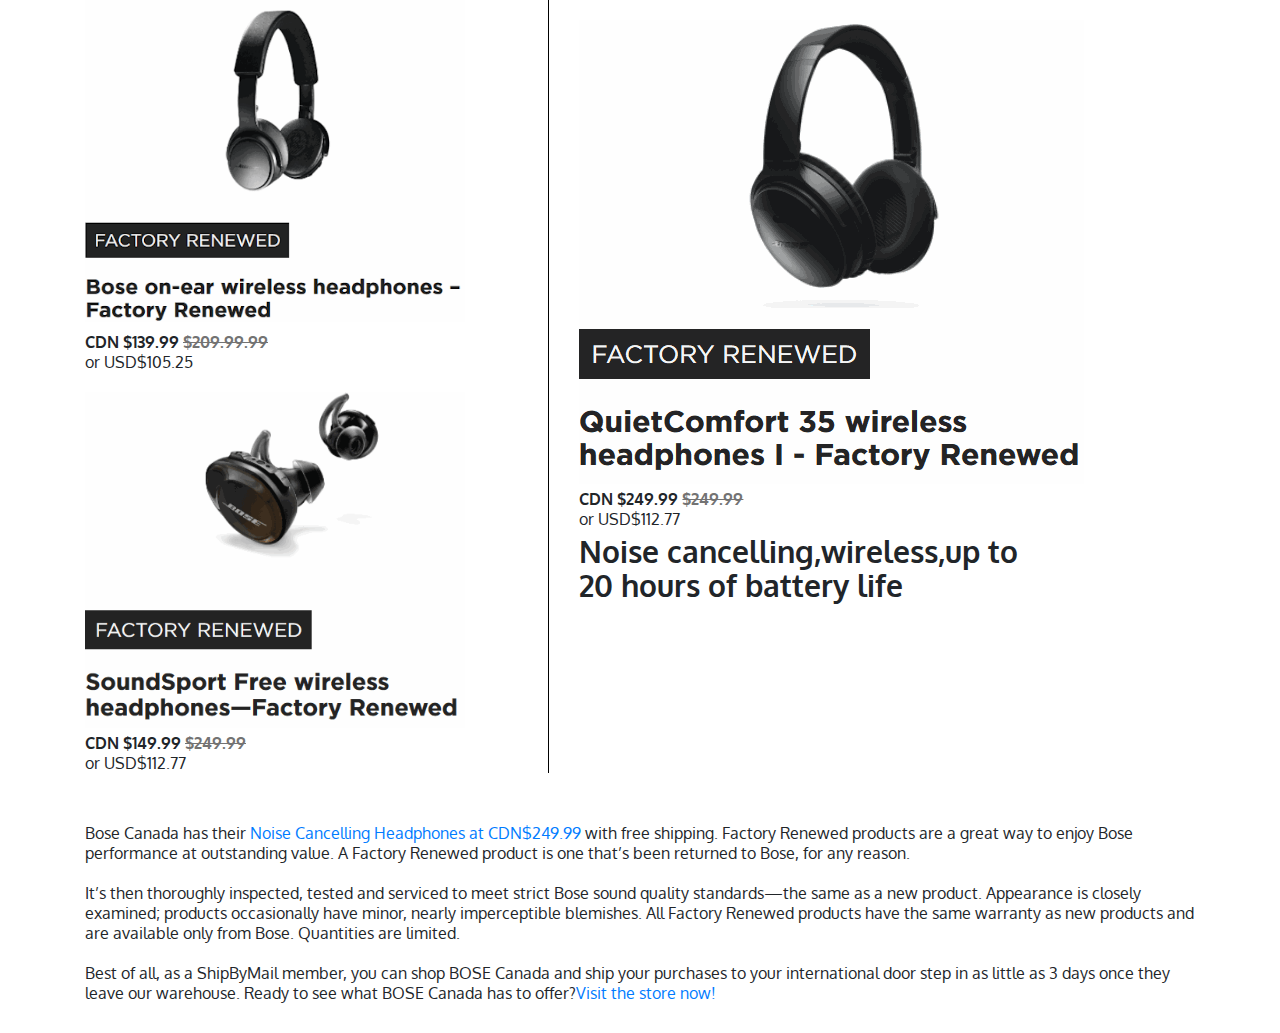
<file: mail.html>
<!DOCTYPE html PUBLIC "-//W3C//DTD XHTML 1.0 Transitional//EN" "http://www.w3.org/TR/xhtml1/DTD/xhtml1-transitional.dtd">
<html xmlns="http://www.w3.org/1999/xhtml">
<head>
  <meta http-equiv="Content-Type" content="text/html; charset=UTF-8" />
  <meta name="viewport" content="width=device-width, initial-scale=1" />
  <title>Oxygen Confirm</title>

  <style type="text/css">
    * {
      font-family: Helvetica, Arial, sans-serif;
    }

    body {
      -webkit-font-smoothing: antialiased;
      -webkit-text-size-adjust: none;
      width: 100% !important;
      margin: 0 !important;
      height: 100%;
      color: #212529;
    }

    
  </style>

  <style type="text/css" media="screen">
    @import url(http://fonts.googleapis.com/css?family=Oxygen:400,700);
  </style>

  <style type="text/css" media="screen">
    @media screen {
      /* Thanks Outlook 2013! */
      * {
        font-family: 'Oxygen', 'Helvetica Neue', 'Arial', 'sans-serif' !important;
      }
    }
  


    table[class="main-container"] {
      width: 1140px !important;
      padding-left:15px;
      padding-right:15px;
    }

  /* Mobile styles */
   @media only screen and (min-width: 768px) and (max-width: 991px) {
      table[class="main-container"] {
         width: 774px !important;
      }
    }
    /* Mobile styles */
    @media only screen and (max-width: 767px) {
      table[class="main-container"] {
         width: 100% !important;
      }
    }
  </style>
</head>

<body>
<table align="center" cellpadding="0" cellspacing="0" width="100%">
  <tr>
    <td align="center" valign="top" width="100%">
      <center>
        <table cellspacing="0" cellpadding="0" class="main-container">
            <tr>
              <td valign="top" style="border-right: 1px solid black;">
                  <table cellspacing="0" cellpadding="0" width="100%">
                    <tr><td><img src="images/1-1.png" alt="" style="width:380px"></td></tr>
                    <tr><td style="height:10px;"></td></tr>
                    <tr><td style="color:#212529;"><b>CDN $139.99 <strike style="color: #737373;">$209.99.99</strike></b></td></tr>
                    <tr><td>or USD$105.25</td></tr>
                  </table>
                  <table cellspacing="0" cellpadding="0" width="100%">
                      <tr><td style="height:20px;"></td></tr>
                      <tr><td><img src="images/2.png" alt="" style="width:380px"></td></tr>
                      <tr><td style="height:5px;"></td></tr>
                      <tr><td style="color:#212529;"><b>CDN $149.99 <strike style="color: #737373;">$249.99</strike></b></td></tr>
                      <tr><td>or USD$112.77</td></tr>
                    </table>
              </td>
              <td width="30"></td>
              <td valign="top">
                  <table cellspacing="0" cellpadding="0" width="100%">
                      <tr><td style="height:20px;"></td></tr>
                      <tr><td><img src="images/3.png" alt="" style="width:505px"></td></tr>
                      <tr><td style="height:5px;"></td></tr>
                      <tr><td style="color:#212529;"><b>CDN $249.99 <strike style="color: #737373;">$249.99</strike></b></td></tr>
                      <tr><td>or USD$112.77</td></tr>
                      <tr><td style="height:5px;"></td></tr>
                      <tr><td style="font-size: 30px; font-weight: 600; line-height: 34px;">Noise cancelling,wireless,up to<br />20 hours of battery life</td></tr>
                    </table>
                </td>
            </tr>  
            <tr>
              <td colspan="3">
                <table cellspacing="0" cellpadding="0" width="100%">
                    <tr><td style="height:50px;"></td></tr>
                  <tr><td>Bose Canada has their <a style="color:#007bff; text-decoration: none;" href="https://www.bose.ca/en_ca/special_offers.html#drawer=show&facet=promotionApplied%7CpromotionApplied">Noise Cancelling Headphones at CDN$249.99</a> with free shipping. Factory Renewed products are a great way to enjoy Bose performance at outstanding value. A Factory Renewed product is one that’s been returned to Bose, for any reason.</td></tr>
                  <tr><td style="height:20px;"></td></tr>
                  <tr><td>It’s then thoroughly inspected, tested and serviced to meet strict Bose sound quality standards—the same as a new product. Appearance is closely examined; products occasionally have minor, nearly imperceptible blemishes. All Factory Renewed products have the same warranty as new products and are available only from Bose. Quantities are limited.</td></tr>
                  <tr><td style="height:20px;"></td></tr>
                  <tr><td>Best of all, as a ShipByMail member, you can shop BOSE Canada and ship your purchases to your international door step in as little as 3 days once they leave our warehouse. Ready to see what BOSE Canada has to offer?<a style="color:#007bff; text-decoration: none;" href="https://www.bose.ca/en_ca/special_offers.html#drawer=show&facet=promotionApplied%7CpromotionApplied">Visit the store now!</a></td></tr>
                  <tr><td style="height:30px;"></td></tr>
                </table>
              </td>
            </tr>
        </table>
      </center>
</div>
</body>
</html>
</file>
